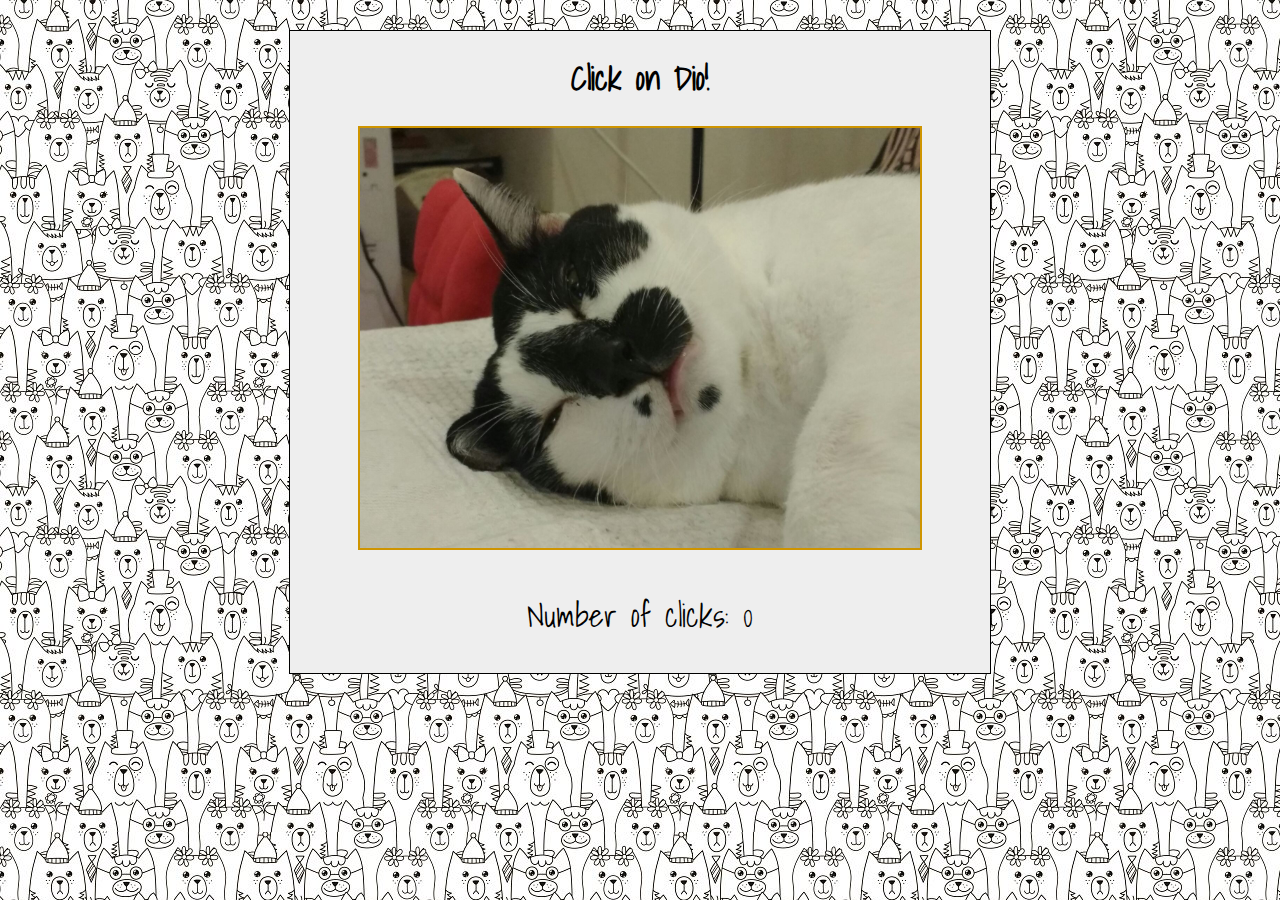
<file: index.html>
<!DOCTYPE html>
<html lang="en" dir="ltr">

<head>
  <meta charset="utf-8">
  <meta http-equiv="X-UA-Compatible" content="IE=edge">
  <meta name="viewport" content="width=device-width, initial-scale=1.0">
  <link rel="stylesheet" href="style.css">
  <link href="https://fonts.googleapis.com/css?family=Shadows+Into+Light" rel="stylesheet">
  <link rel="icon" href="images/favicon.png">
  <title>Cat-clicker</title>
</head>

<body>

  <div class="main">
    <h1>Click on Dio!</h1>
    <div class="img" id="my-elem">
      <img src="images/dio.jpeg" alt="A beautiful kitten">
    </div>
    <p>Number of clicks: <span id="clicks">0</span> </p>
  </div>

  <script src="app.js"></script>
</body>

</html>
</file>
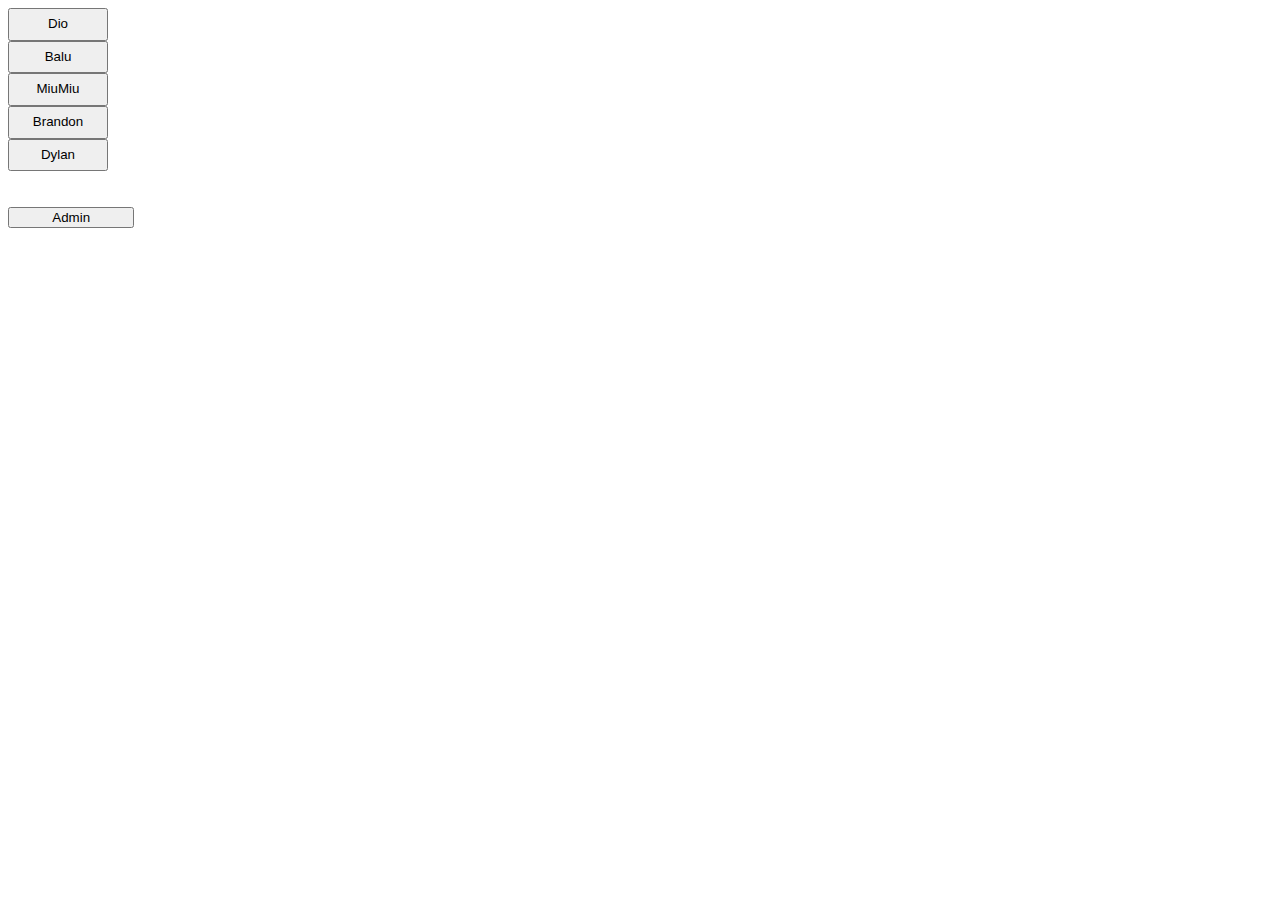
<file: premium-pro/index.html>
<!DOCTYPE html>
<html lang="en" dir="ltr">

<head>
  <meta charset="utf-8">
  <meta http-equiv="X-UA-Compatible" content="IE=edge">
  <meta name="viewport" content="width=device-width, initial-scale=1.0">
  <link rel="stylesheet" href="style.css">
  <link href="https://fonts.googleapis.com/css?family=Shadows+Into+Light" rel="stylesheet">
  <link rel="icon" href="images/favicon.png">
  <title>Cat-clicker Premium Pro!</title>
</head>

<div class="container">
  <div class="list">
  </div>

  <div class="display">
  </div>

</div>
<br><br>

<button class="admin">
  Admin
</button><br><br>
<section class="form-container hide">
  <form class="" action="index.html" method="post">
    <label for="name">name <input id="name" type="text" name="" value=""></label><br>
    <label for="ImgUrl">ImgUrl <input id="url"  type="text" name="" value=""></label><br>
    <label for="#clicks">#clicks <input id="clicks" type="text" name="" value=""></label><br>
  </form>
  <br>
  <button class="cancel">
  Cancel
</button>
  <button class="save">
  Save
</button>
</section>



<body>
  <script src="app.js"></script>
</body>

</html>
</file>
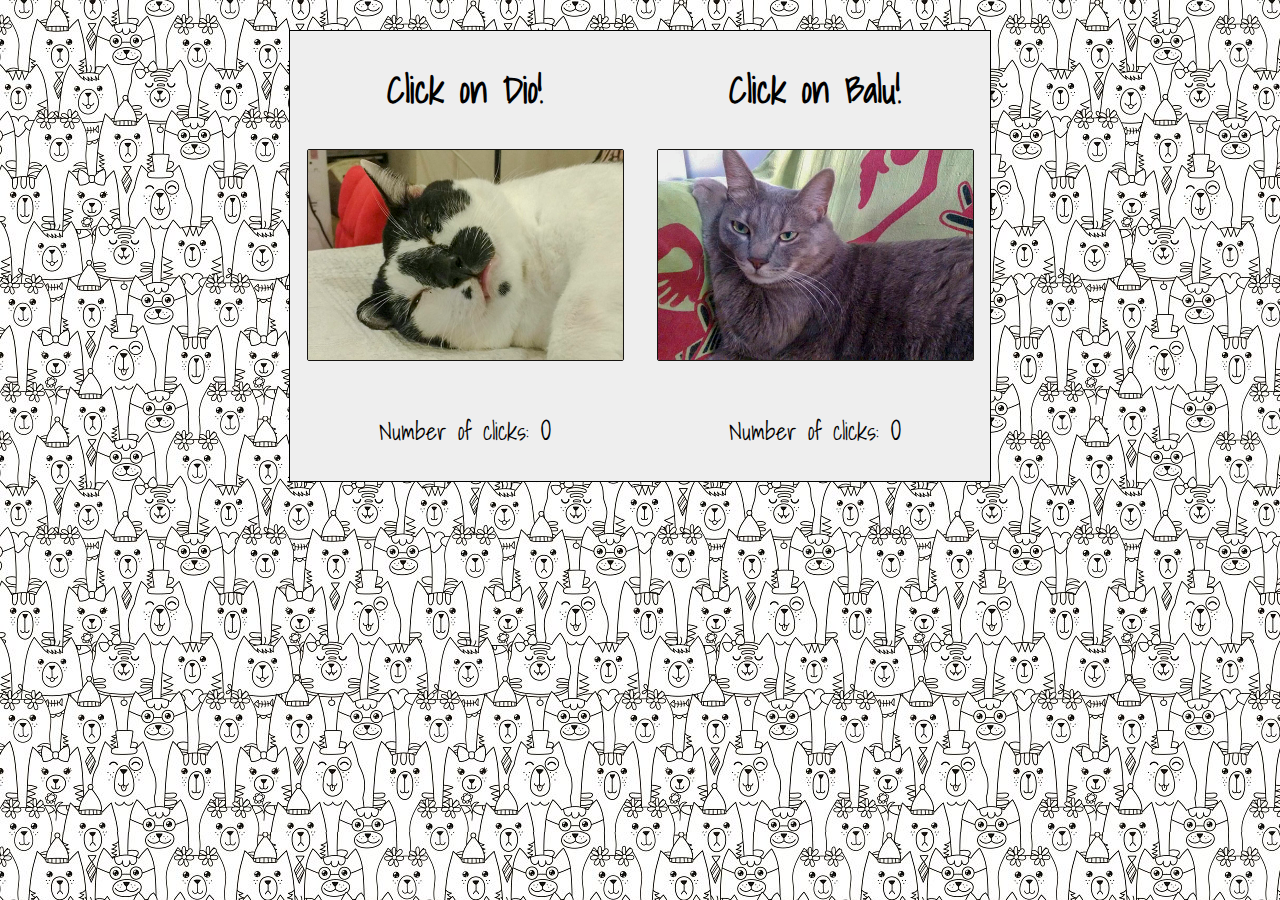
<file: requirements2/index.html>
<!DOCTYPE html>
<html lang="en" dir="ltr">

<head>
  <meta charset="utf-8">
  <meta http-equiv="X-UA-Compatible" content="IE=edge">
  <meta name="viewport" content="width=device-width, initial-scale=1.0">
  <link rel="stylesheet" href="style.css">
  <link href="https://fonts.googleapis.com/css?family=Shadows+Into+Light" rel="stylesheet">
  <link rel="icon" href="images/favicon.png">
  <title>Cat-clicker</title>
</head>

<body>

  <div class="main">
    <div class="left">
      <h2>Click on <span class="cat1"></span>!</h2>
      <img src="images/dio1.jpg" alt="A beautiful kitten" id="my-elem1">
      <p>Number of clicks: <span id="clicks1">0</span> </p>
    </div>

    <div class="right">
      <h2>Click on <span class="cat2"></span>!</h2>
      <img src="images/balu1.jpg" alt="Another beautiful kitten" id="my-elem2">
      <p>Number of clicks: <span id="clicks2">0</span> </p>
    </div>
  </div>

  <script src="app.js"></script>
</body>

</html>
</file>
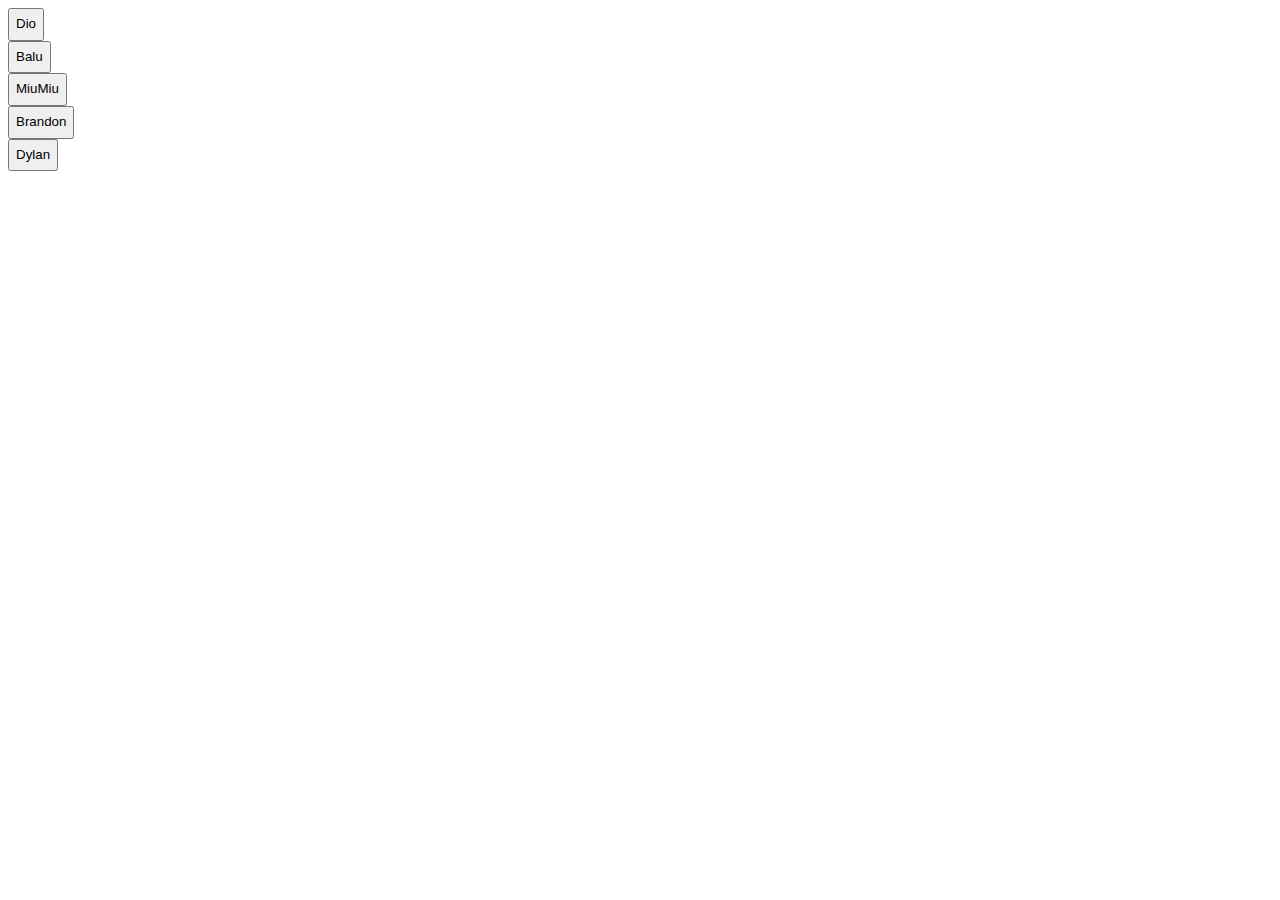
<file: requirements3/index.html>
<!DOCTYPE html>
<html lang="en" dir="ltr">

<head>
  <meta charset="utf-8">
  <meta http-equiv="X-UA-Compatible" content="IE=edge">
  <meta name="viewport" content="width=device-width, initial-scale=1.0">
  <link rel="stylesheet" href="style.css">
  <link href="https://fonts.googleapis.com/css?family=Shadows+Into+Light" rel="stylesheet">
  <link rel="icon" href="images/favicon.png">
  <title>Cat-clicker</title>
</head>

<body>
  <div class="container">
    <div class="list">

    </div>

    <div class="display">
    </div>

  </div>
  <script src="app.js"></script>

</body>

</html>
</file>
<file: style.css>
body {
  background-image: url('images/pattern.jpg');
  background-color: #ccc;
  font-family: 'Shadows Into Light', cursive;
}

.main {
  max-width: 700px;
  text-align: center;
  margin: 30px auto;
  border: 1px solid black;
  width: 80%;
  background-color: #eee;
}

img {
  border: 2px solid #ce9400;
  max-width: 80%;
}

img:hover {
  box-shadow: 3px 3px 10px #ce9400
}

p {
  font-size: 2em;
}
</file>
<file: premium-pro/style.css>
.container {
  display: flex;
  align-items: center;
}

.list>button {
  display: block;
  line-height: 200%;
  width: 100px;
}

.display {
  width: 80%;
  text-align: center;
}

.list {
  width: 20%;
}

img {
  width: 90%;
  border: 1px solid black;
}

.admin {
  width: 10%;
}

form {
  width: 50%;
}

.hide {
  display: none;
}
</file>
<file: requirements2/style.css>
body {
  background-image: url('images/pattern.jpg');
  background-color: #ccc;
  font-family: 'Shadows Into Light', cursive;
  font-size: 1.5em;
}

#clicks1, #clicks2 {
  font-size: 1.6em
}

.main {
  display: flex;
  justify-content: space-around;
  max-width: 700px;
  text-align: center;
  margin: 30px auto;
  border: 1px solid #000;
  background-color: #eee;
}

img {
  border: 1px solid #171511;
  border-radius: 2px;
  cursor: pointer;
  width: 90%
}

img:hover {
  box-shadow: 3px 3px 10px #171511;
}
</file>
<file: requirements3/style.css>
.container {
  display: flex;
  align-items: center;
}

.list>button {
  display: block;
  line-height: 200%;
}

.display {
  width: 80%;
  text-align: center;
}

.list {
  width: 20%;
}

img {
  width: 90%;
  border: 1px solid black;
}
</file>
